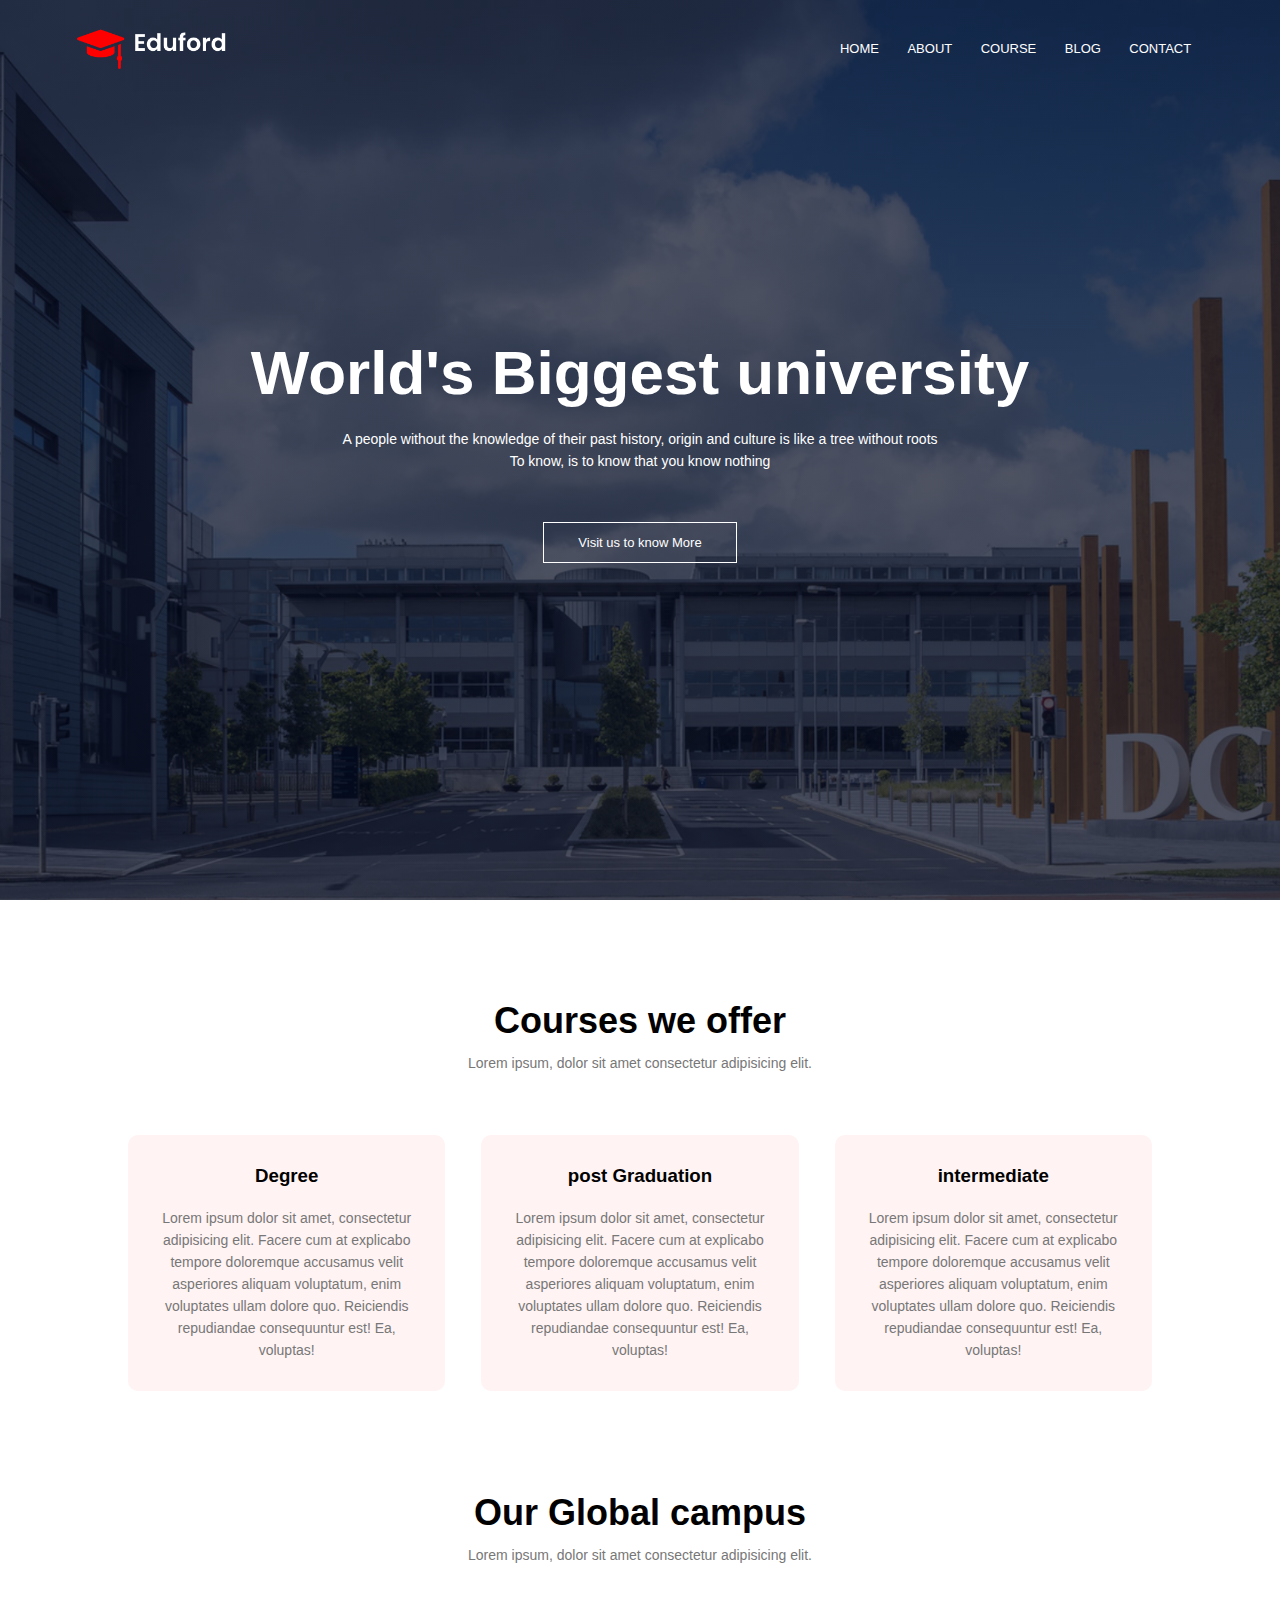
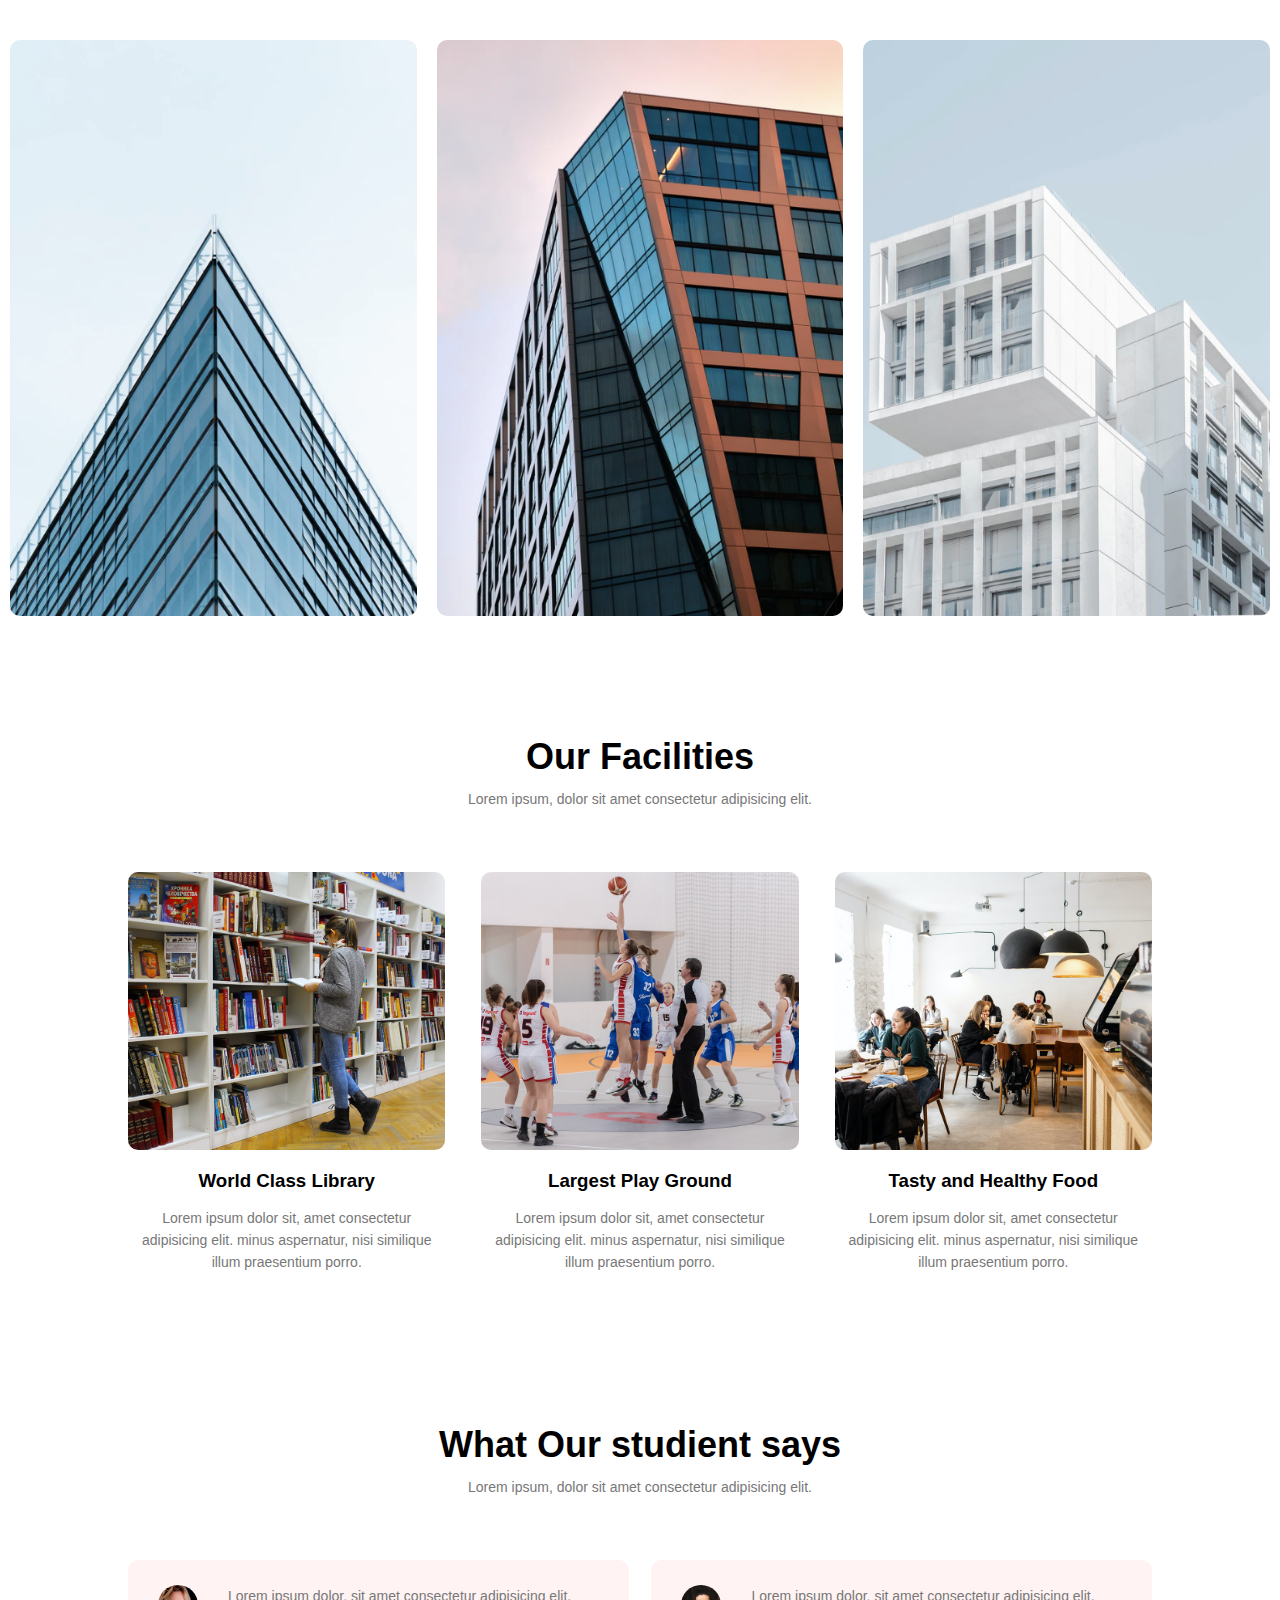
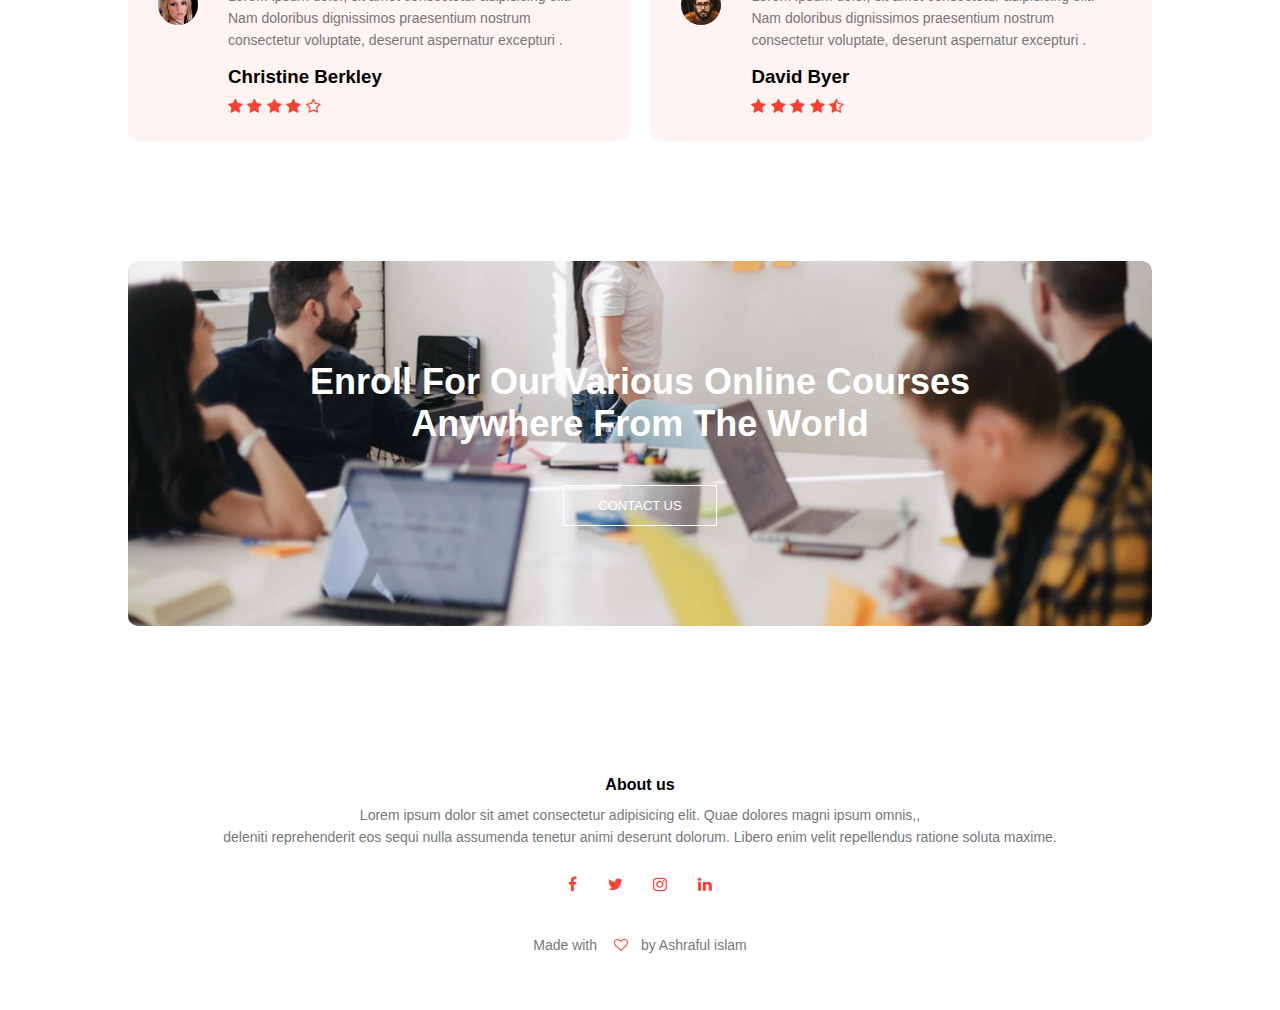
<file: index.html>
<!DOCTYPE html>
<html lang="en">
<head>
    <meta charset="UTF-8">
    <meta http-equiv="X-UA-Compatible" content="IE=edge">
    <meta name="viewport" content="width=device-width, initial-scale=1.0">
    <title>university website Design</title>
    <link rel="stylesheet" href="style.css">
    <link rel="preconnect" href="https://fonts.googleapis.com">
    <link rel="stylesheet" href="https://stackpath.bootstrapcdn.com/font-awesome/4.7.0/css/font-awesome.min.css">
</head>
<body>
    <section class="header" >
      <nav>
          <a href="index.html"><img src="images/logo.png" alt="...loading"></a>
          <div class="nav-links" id="navLinks">
            <i class="fa fa-window-close" onclick="hideMenu()"></i>
           <ul>
            <li><a href="index.html">HOME</a></li>
            <li><a href="about.html">ABOUT</a></li>
            <li><a href="courses.html">COURSE</a></li>
            <li><a href="blog.html">BLOG</a></li>
            <li><a href="contact.html">CONTACT</a></li>
           </ul>
          </div>
          <i class="fa fa-bars" onclick="showMenu()"></i>
      </nav>
    <div class="text-box"> 
    <h1>World's Biggest university</h1>
    <p>A people without the knowledge of their past history, origin and culture is like a tree without roots<br>To know, is to know that you know nothing</p>
    <a href="#" class="hero-btn">Visit us to know More</a>
</div>
</section>

<!-----course------->

<section class="course">
    <h1>Courses we offer</h1>
    <p>Lorem ipsum, dolor sit amet consectetur adipisicing elit.</p>

     <div class="row">
         <div class="course-col">
            <h3>Degree</h3>
            <p>Lorem ipsum dolor sit amet, consectetur adipisicing elit.
             Facere cum at explicabo tempore doloremque accusamus velit asperiores aliquam voluptatum, 
             enim voluptates ullam dolore quo. Reiciendis repudiandae consequuntur est! Ea, voluptas!</p>
         </div>     
         <div class="course-col">
            <h3>post Graduation </h3>
            <p>Lorem ipsum dolor sit amet, consectetur adipisicing elit.
             Facere cum at explicabo tempore doloremque accusamus velit asperiores aliquam voluptatum, 
             enim voluptates ullam dolore quo. Reiciendis repudiandae consequuntur est! Ea, voluptas!</p>
         </div>     
         <div class="course-col">
            <h3>intermediate </h3>
            <p>Lorem ipsum dolor sit amet, consectetur adipisicing elit.
             Facere cum at explicabo tempore doloremque accusamus velit asperiores aliquam voluptatum, 
             enim voluptates ullam dolore quo. Reiciendis repudiandae consequuntur est! Ea, voluptas!</p>
         </div>     
     </div>
</section>

<!----------campus-------------->

<section class="campus">
    <h1>Our Global campus</h1>
    <p>Lorem ipsum, dolor sit amet consectetur adipisicing elit.</p>
    <div class="row">
        <div class="campus-col">
            <img src="images/london.png" alt="....loding">
            <div class="layer">
                <h3>LONDO</h3>
            </div>
        </div>
        <div class="campus-col">
            <img src="images/newyork.png" alt="....loding">
            <div class="layer">
                <h3>NEW YORK</h3>
            </div>
        </div>
        <div class="campus-col">
            <img src="images/washington.png" alt="....loding">
            <div class="layer">
                <h3>WASHINGTON</h3>
            </div>
        </div>
    </div>



</section>
<!--------x-campus---x------->


<!---------facilities------>

<section class="facilities">
     <h1>Our Facilities</h1>
     <p>Lorem ipsum, dolor sit amet consectetur adipisicing elit.</p>
    
  <div class="row">
      <div class="facilities-col">
       <img src="images/library.png" alt="....loading">
       <h3>World Class Library</h3>
       <p>Lorem ipsum dolor sit, amet consectetur adipisicing elit.
          minus aspernatur, nisi similique illum praesentium porro.</p>
  </div>
      <div class="facilities-col">
       <img src="images/basketball.png" alt="....loading">
       <h3>Largest Play Ground</h3>
       <p>Lorem ipsum dolor sit, amet consectetur adipisicing elit.
          minus aspernatur, nisi similique illum praesentium porro.</p>
  </div>
      <div class="facilities-col">
       <img src="images/cafeteria.png" alt="...loading">
       <h3>Tasty and Healthy Food</h3>
       <p>Lorem ipsum dolor sit, amet consectetur adipisicing elit.
          minus aspernatur, nisi similique illum praesentium porro.</p>
  </div>
</div>
</section>
<!----x------facilities-----x---->


<!---------testimonials-------->

<section class="testimonials">
    <h1>What Our studient says</h1>
    <p>Lorem ipsum, dolor sit amet consectetur adipisicing elit.</p>
    
    <div class="row">
        <div class="testimonial-col">
            <img src="images/user1.jpg" alt="...loading">
            <div>
                <p>Lorem ipsum dolor, sit amet consectetur adipisicing elit. 
                    Nam doloribus dignissimos praesentium nostrum consectetur voluptate, 
                    deserunt aspernatur excepturi .</p>
                    <h3>Christine Berkley</h3>
                    <i class="fa fa-star"></i>
                    <i class="fa fa-star"></i>
                    <i class="fa fa-star"></i>
                    <i class="fa fa-star"></i>
                    <i class="fa fa-star-o"></i>
            </div>
        </div>
        <div class="testimonial-col">
            <img src="images/user2.jpg" alt="...loading">
            <div>
                <p>Lorem ipsum dolor, sit amet consectetur adipisicing elit. 
                    Nam doloribus dignissimos praesentium nostrum consectetur voluptate, 
                    deserunt aspernatur excepturi .</p>
                    <h3>David Byer</h3> 
                    <i class="fa fa-star"></i>
                    <i class="fa fa-star"></i>
                    <i class="fa fa-star"></i>
                    <i class="fa fa-star"></i>
                    <i class="fa fa-star-half-o"></i>       
            </div>
        </div>
    </div>
</section>
<!-----x------testimonials----x---->

<!---------call to Action---------------->

<section class="cta">
    <h1>Enroll For Our Various Online Courses<br> Anywhere From The World</h1>
    <a href="#" class="hero-btn">CONTACT US</a>
</section>

<!-------x----------call to Action-------x----->


<!-----------------Footer------------->
<section class="footer">
      <h4>About us</h4>
      <p>Lorem ipsum dolor sit amet consectetur adipisicing elit.
         Quae dolores magni ipsum omnis,,<br> deleniti reprehenderit eos sequi nulla assumenda tenetur animi deserunt dolorum.
         Libero enim velit repellendus ratione soluta maxime.</p>
         <div class="icons">
             <i class="fa fa-facebook"></i>
             <i class="fa fa-twitter"></i>
             <i class="fa fa-instagram"></i>
             <i class="fa fa-linkedin"></i>
         </div>
         <p>Made with <i class="fa fa-heart-o"></i>by Ashraful islam</p>









</section>







<!-------x--------Footer-------x--------->









<!------javascript for toggle menu---->
<script>

var navLinks = document.getElementById("navLinks");
function showMenu(){
    navLinks.style.right = "0";
}
function hideMenu(){
    navLinks.style.right = "-200px";
}

</script>



</body>
</html>
</file>
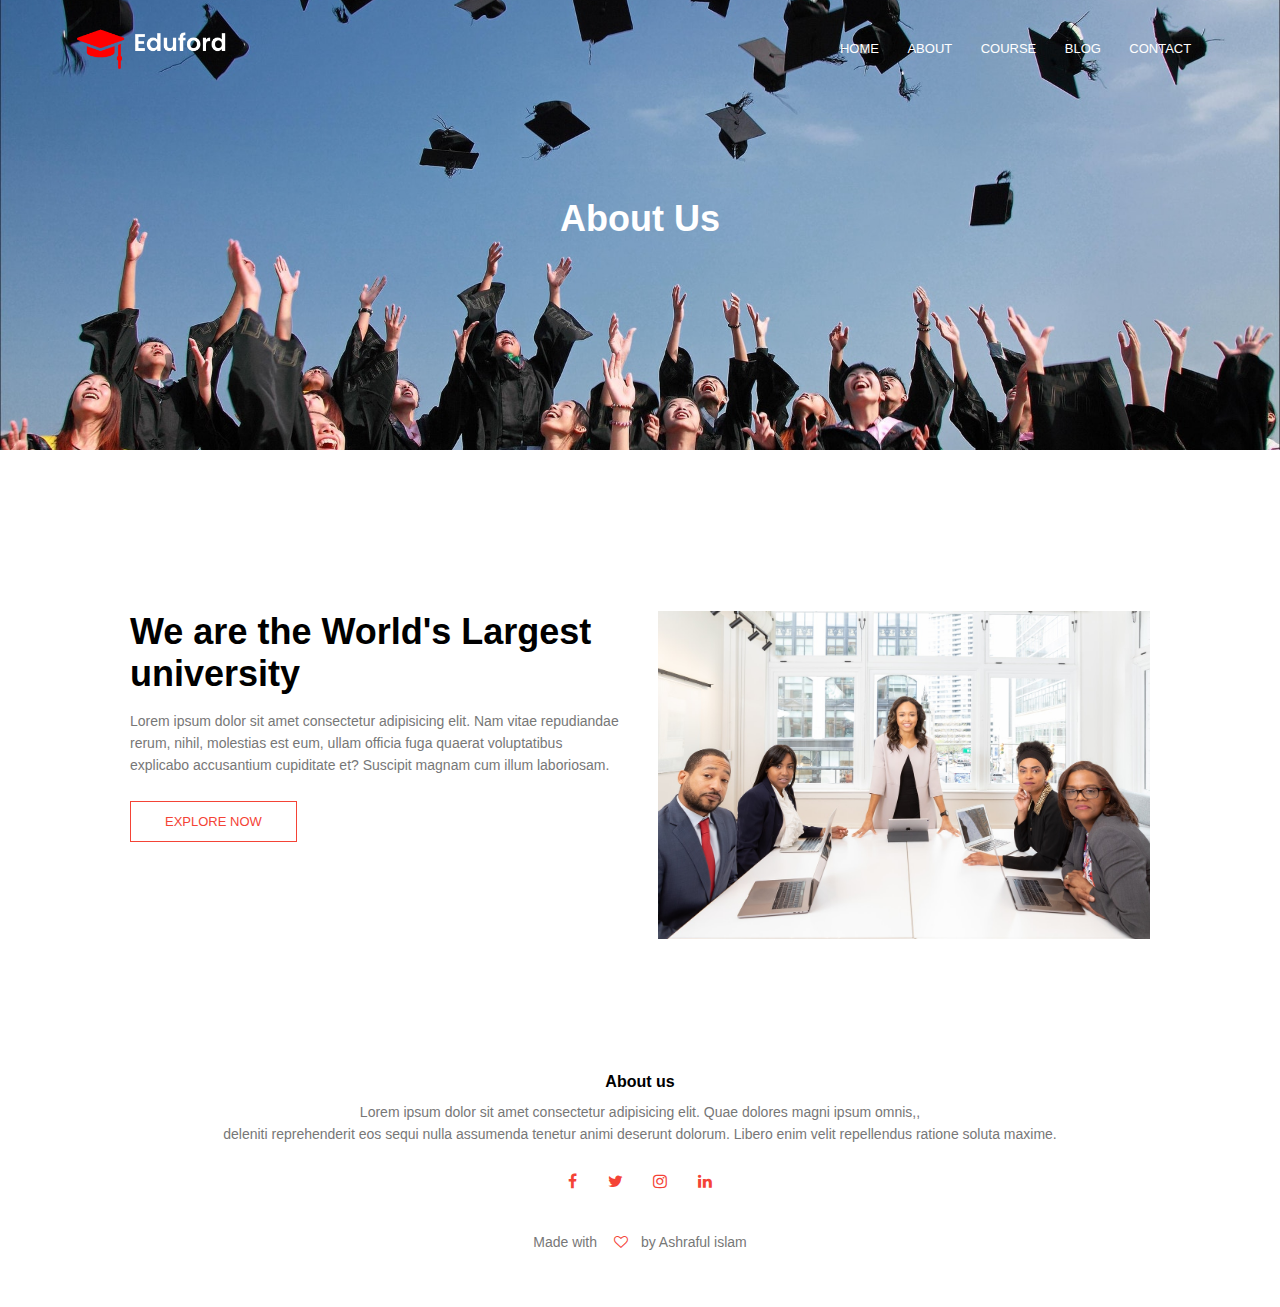
<file: about.html>
<!DOCTYPE html>
<html lang="en">
<head>
    <meta charset="UTF-8">
    <meta http-equiv="X-UA-Compatible" content="IE=edge">
    <meta name="viewport" content="width=device-width, initial-scale=1.0">
    <title>university website Design</title>
    <link rel="stylesheet" href="style.css">
    <link rel="preconnect" href="https://fonts.googleapis.com">
    <link rel="stylesheet" href="https://stackpath.bootstrapcdn.com/font-awesome/4.7.0/css/font-awesome.min.css">
</head>
<body>
    <section class="sub-header">
      <nav>
          <a href="index.html"><img src="images/logo.png" alt="...loading"></a>
          <div class="nav-links" id="navLinks">
            <i class="fa fa-window-close" onclick="hideMenu()"></i>
           <ul>
            <li><a href="index.html">HOME</a></li>
            <li><a href="about.html">ABOUT</a></li>
            <li><a href="courses.html">COURSE</a></li>
            <li><a href="blog.html">BLOG</a></li>
            <li><a href="contact.html">CONTACT</a></li>
           </ul>
          </div>
          <i class="fa fa-bars" onclick="showMenu()"></i>
      </nav>
     <h1>About Us</h1>
</section>

<!------------------about us content--------------------------->
 <section class="about-us">
     <div class="row">
         <div class="about-col">
             <h1>We are the World's Largest university</h1>
             <p>Lorem ipsum dolor sit amet consectetur adipisicing elit.
                 Nam vitae repudiandae rerum, nihil, molestias est eum,
                 ullam officia fuga quaerat voluptatibus explicabo accusantium cupiditate et? 
                 Suscipit magnam cum illum laboriosam.</p>
                 <a href="#" class="hero-btn red-btn">EXPLORE NOW</a>
         </div>
         <div class="about-col">
             <img src="images/about.jpg" alt="......loading">
         </div>
     </div>






 </section>

<!-----------------Footer------------->
<section class="footer">
      <h4>About us</h4>
      <p>Lorem ipsum dolor sit amet consectetur adipisicing elit.
         Quae dolores magni ipsum omnis,,<br> deleniti reprehenderit eos sequi nulla assumenda tenetur animi deserunt dolorum.
         Libero enim velit repellendus ratione soluta maxime.</p>
         <div class="icons">
             <i class="fa fa-facebook"></i>
             <i class="fa fa-twitter"></i>
             <i class="fa fa-instagram"></i>
             <i class="fa fa-linkedin"></i>
         </div>
         <p>Made with <i class="fa fa-heart-o"></i>by Ashraful islam</p>









</section>







<!-------x--------Footer-------x--------->









<!------javascript for toggle menu---->
<script>

var navLinks = document.getElementById("navLinks");
function showMenu(){
    navLinks.style.right = "0";
}
function hideMenu(){
    navLinks.style.right = "-200px";
}

</script>



</body>
</html>
</file>
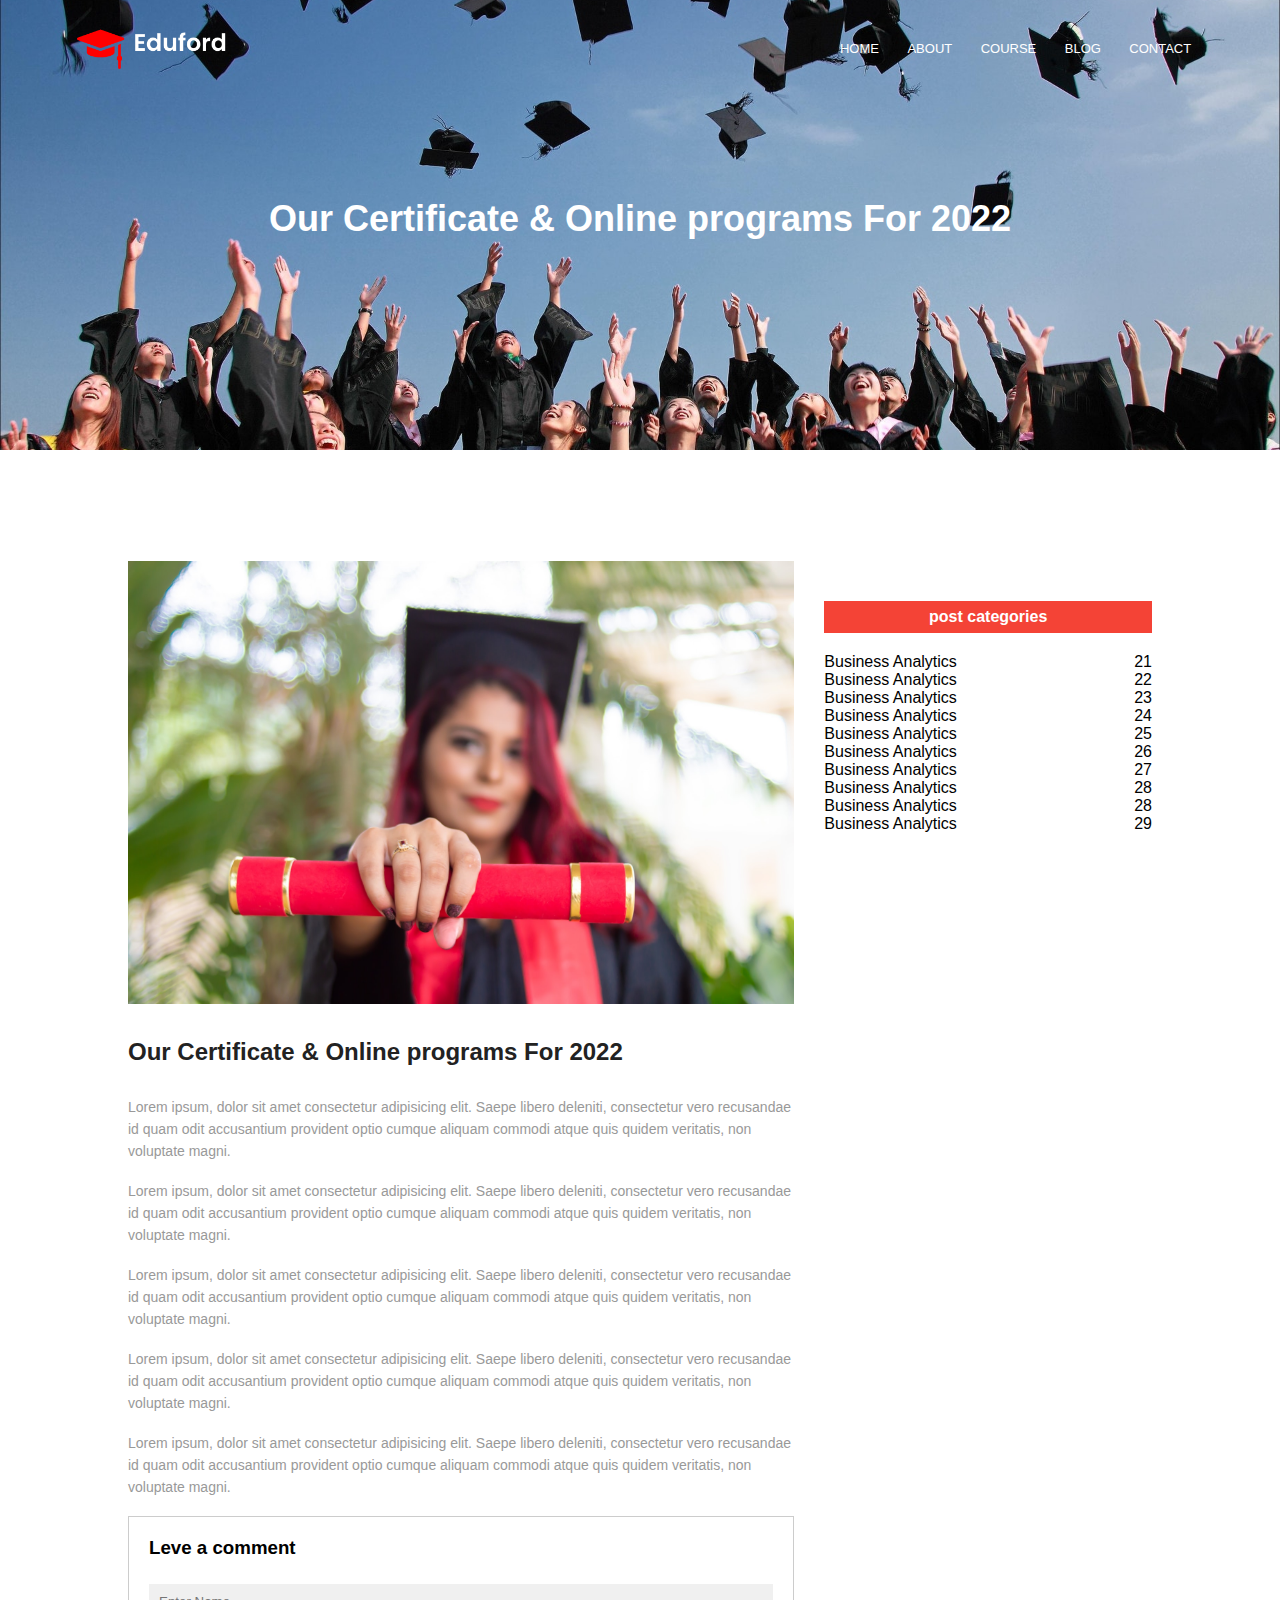
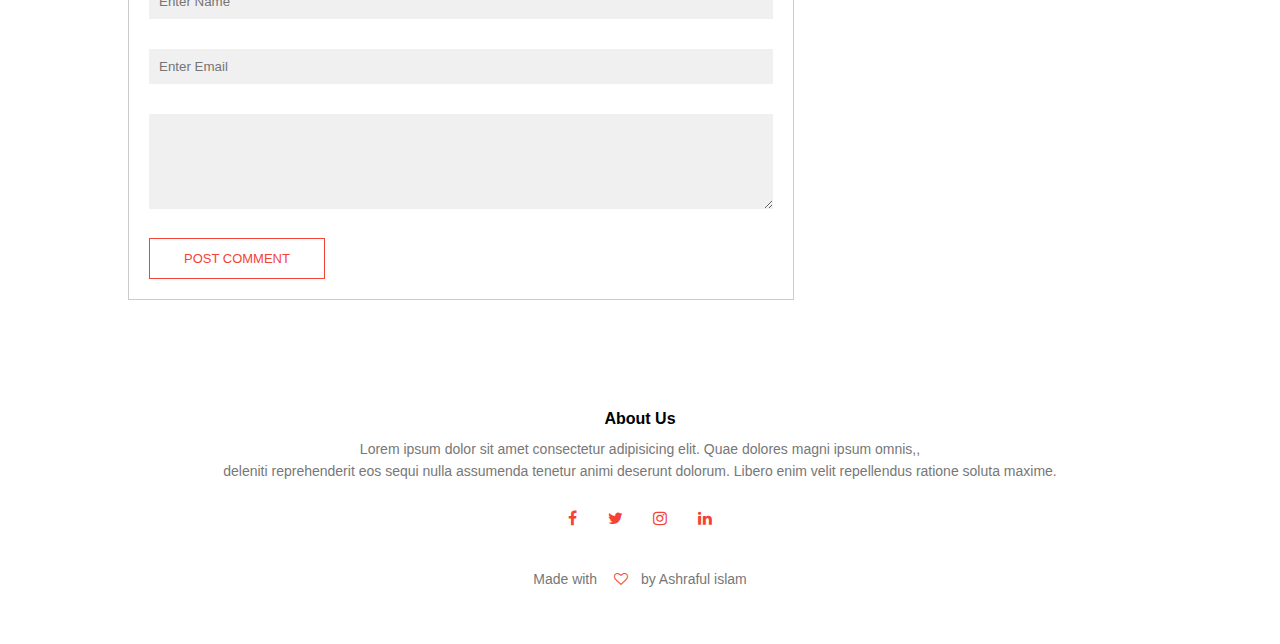
<file: blog.html>
<!DOCTYPE html>
<html lang="en">
<head>
    <meta charset="UTF-8">
    <meta http-equiv="X-UA-Compatible" content="IE=edge">
    <meta name="viewport" content="width=device-width, initial-scale=1.0">
    <title>university website Design</title>
    <link rel="stylesheet" href="style.css">
    <link rel="preconnect" href="https://fonts.googleapis.com">
    <link rel="stylesheet" href="https://stackpath.bootstrapcdn.com/font-awesome/4.7.0/css/font-awesome.min.css">
</head>
<body>
    <section class="sub-header">
      <nav>
          <a href="index.html"><img src="images/logo.png" alt="...loading"></a>
          <div class="nav-links" id="navLinks">
            <i class="fa fa-window-close" onclick="hideMenu()"></i>
           <ul>
            <li><a href="index.html">HOME</a></li>
            <li><a href="about.html">ABOUT</a></li>
            <li><a href="courses.html">COURSE</a></li>
            <li><a href="blog.html">BLOG</a></li>
            <li><a href="contact.html">CONTACT</a></li>
           </ul>
          </div>
          <i class="fa fa-bars" onclick="showMenu()"></i>
      </nav>
     <h1>Our Certificate & Online programs For 2022</h1>
     
</section>
<!----------------blog page content---------------------->
<section class="blog-content">

    <div class="row">
        <div class="blog-left">
           <img src="images/certificate.jpg" alt="....loading">
           <h2>Our Certificate & Online programs For 2022</h2>
           <p>
            Lorem ipsum, dolor sit amet consectetur adipisicing elit.
            Saepe libero deleniti, consectetur vero recusandae id quam odit accusantium provident optio cumque aliquam commodi atque quis quidem veritatis,
            non voluptate magni.
        </p><br>
           <p>
            Lorem ipsum, dolor sit amet consectetur adipisicing elit.
            Saepe libero deleniti, consectetur vero recusandae id quam odit accusantium provident optio cumque aliquam commodi atque quis quidem veritatis,
            non voluptate magni.
        </p><br>
           <p>
            Lorem ipsum, dolor sit amet consectetur adipisicing elit.
            Saepe libero deleniti, consectetur vero recusandae id quam odit accusantium provident optio cumque aliquam commodi atque quis quidem veritatis,
            non voluptate magni.
        </p><br>
           <p>
            Lorem ipsum, dolor sit amet consectetur adipisicing elit.
            Saepe libero deleniti, consectetur vero recusandae id quam odit accusantium provident optio cumque aliquam commodi atque quis quidem veritatis,
            non voluptate magni.
        </p><br>
           <p>
            Lorem ipsum, dolor sit amet consectetur adipisicing elit.
            Saepe libero deleniti, consectetur vero recusandae id quam odit accusantium provident optio cumque aliquam commodi atque quis quidem veritatis,
            non voluptate magni.
        </p><br>

        <!--------------comment box-------------------->
         <div class="comment-box">
         <h3>Leve a comment</h3>
         <form class="comment-form">
            <input type="text" placeholder="Enter Name">
            <input type="email" placeholder="Enter Email">
            <textarea rows="5" placeholder="your comment">
            </textarea>
            <button type="submit" class="hero-btn red-btn">POST COMMENT</button>
        </form>
         </div>

<!-----------x-------------comment box-----------x-------------->
        </div>
        <div class="blog-right">
            <h3>post categories</h3>
            <div>
                <span>Business Analytics</span>
                <span>21</span>
            </div>
            <div>
                <span>Business Analytics</span>
                <span>22</span>
            </div>
            <div>
                <span>Business Analytics</span>
                <span>23</span>
            </div>
            <div>
                <span>Business Analytics</span>
                <span>24</span>
            </div>
            <div>
                <span>Business Analytics</span>
                <span>25</span>
            </div>
            <div>
                <span>Business Analytics</span>
                <span>26</span>
            </div>
            <div>
                <span>Business Analytics</span>
                <span>27</span>
            </div>
            <div>
                <span>Business Analytics</span>
                <span>28</span>
            </div>
            <div>
                <span>Business Analytics</span>
                <span>28</span>
            </div>
            <div>
                <span>Business Analytics</span>
                <span>29</span>
            </div>
        </div>
    </div>




















</section>









<!-----------------Footer------------->
<section class="footer">
      <h4>About Us</h4>
      <p>Lorem ipsum dolor sit amet consectetur adipisicing elit.
         Quae dolores magni ipsum omnis,,<br> deleniti reprehenderit eos sequi nulla assumenda tenetur animi deserunt dolorum.
         Libero enim velit repellendus ratione soluta maxime.</p>
         <div class="icons">
             <i class="fa fa-facebook"></i>
             <i class="fa fa-twitter"></i>
             <i class="fa fa-instagram"></i>
             <i class="fa fa-linkedin"></i>
         </div>
         <p>Made with <i class="fa fa-heart-o"></i>by Ashraful islam</p>









</section>







<!-------x--------Footer-------x--------->









<!------javascript for toggle menu---->
<script>

var navLinks = document.getElementById("navLinks");
function showMenu(){
    navLinks.style.right = "0";
}
function hideMenu(){
    navLinks.style.right = "-200px";
}

</script>



</body>
</html>
</file>
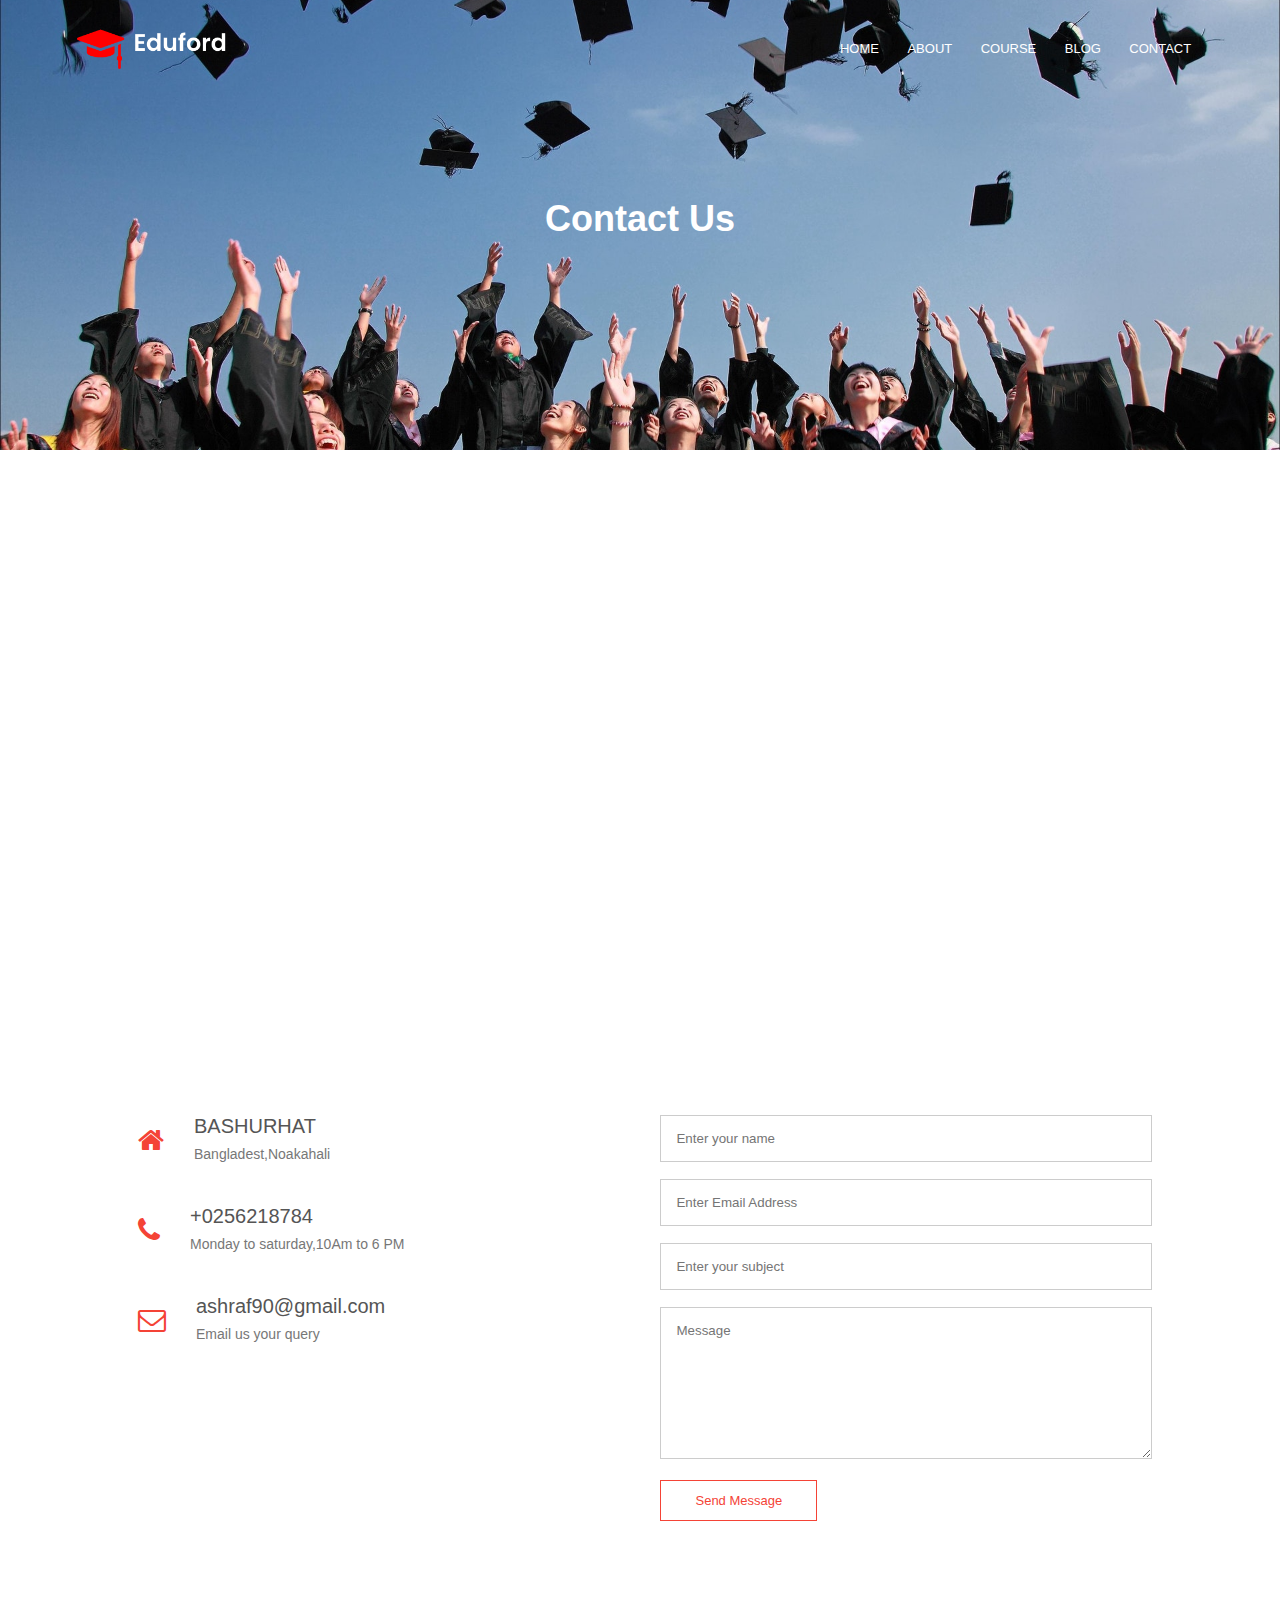
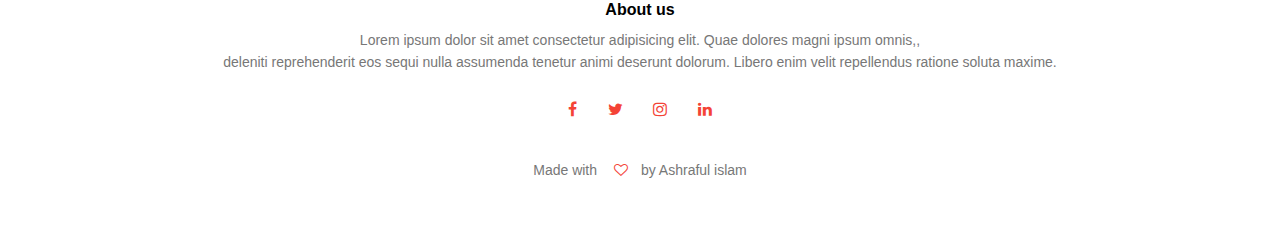
<file: contact.html>
<!DOCTYPE html>
<html lang="en">
<head>
    <meta charset="UTF-8">
    <meta http-equiv="X-UA-Compatible" content="IE=edge">
    <meta name="viewport" content="width=device-width, initial-scale=1.0">
    <title>university website Design</title>
    <link rel="stylesheet" href="style.css">
    <link rel="preconnect" href="https://fonts.googleapis.com">
    <link rel="stylesheet" href="https://stackpath.bootstrapcdn.com/font-awesome/4.7.0/css/font-awesome.min.css">
</head>
<body>
    <section class="sub-header">
      <nav>
          <a href="index.html"><img src="images/logo.png" alt="...loading"></a>
          <div class="nav-links" id="navLinks">
            <i class="fa fa-window-close" onclick="hideMenu()"></i>
           <ul>
               <li><a href="index.html">HOME</a></li>
               <li><a href="about.html">ABOUT</a></li>
               <li><a href="courses.html">COURSE</a></li>
               <li><a href="blog.html">BLOG</a></li>
               <li><a href="contact.html">CONTACT</a></li>
           </ul>
          </div>
          <i class="fa fa-bars" onclick="showMenu()"></i>
      </nav>
     <h1>Contact Us</h1>
</section>

<!--------------------contact us--------------------------->
 <section class="location">

<iframe src="https://www.google.com/maps/embed?pb=!1m14!1m12!1m3!1d22677.516694263188!2d91.26924330453228!3d22.87137272014079!2m3!1f0!2f0!3f0!3m2!1i1024!2i768!4f13.1!5e0!3m2!1sen!2sbd!4v1654223789327!5m2!1sen!2sbd"
 width="600" height="450" style="border:0;" allowfullscreen="" loading="lazy" referrerpolicy="no-referrer-when-downgrade"></iframe>

 </section>

 <section class="contact-us">
  
    <div class="row">
           <div class="contact-col">
            <div>
               <i class="fa fa-home"></i> 
               <span>
                  <h5>BASHURHAT</h5> 
                  <p>Bangladest,Noakahali</p>              
           </span>
          </div>
            <div>
               <i class="fa fa-phone"></i> 
               <span>
                  <h5>+0256218784</h5> 
                  <p>Monday to saturday,10Am to 6 PM</p>              
           </span>
          </div>
        
            <div>
               <i class="fa fa-envelope-o"></i> 
               <span>
                  <h5>ashraf90@gmail.com</h5> 
                  <p>Email us your query</p>              
           </span>
          </div>
          </div>
     <div class="contact-col">
        <form action="from-handler.php" method="post">
        <input type="text" name="name" placeholder="Enter your name" required>
        <input type="email"name="email" placeholder="Enter Email Address" required>
        <input type="text" name="subject" placeholder="Enter your subject" required>
        <textarea rows="8" name="message" placeholder="Message" required></textarea>
         <button type="submit" class="hero-btn red-btn">Send Message</button>
          </form>


          </div>
    </div>

 </section>






<!-----------------Footer------------->
<section class="footer">
      <h4>About us</h4>
      <p>Lorem ipsum dolor sit amet consectetur adipisicing elit.
         Quae dolores magni ipsum omnis,,<br> deleniti reprehenderit eos sequi nulla assumenda tenetur animi deserunt dolorum.
         Libero enim velit repellendus ratione soluta maxime.</p>
         <div class="icons">
             <i class="fa fa-facebook"></i>
             <i class="fa fa-twitter"></i>
             <i class="fa fa-instagram"></i>
             <i class="fa fa-linkedin"></i>
         </div>
         <p>Made with <i class="fa fa-heart-o"></i>by Ashraful islam</p>









</section>







<!-------x--------Footer-------x--------->









<!------javascript for toggle menu---->
<script>

var navLinks = document.getElementById("navLinks");
function showMenu(){
    navLinks.style.right = "0";
}
function hideMenu(){
    navLinks.style.right = "-200px";
}

</script>



</body>
</html>
</file>
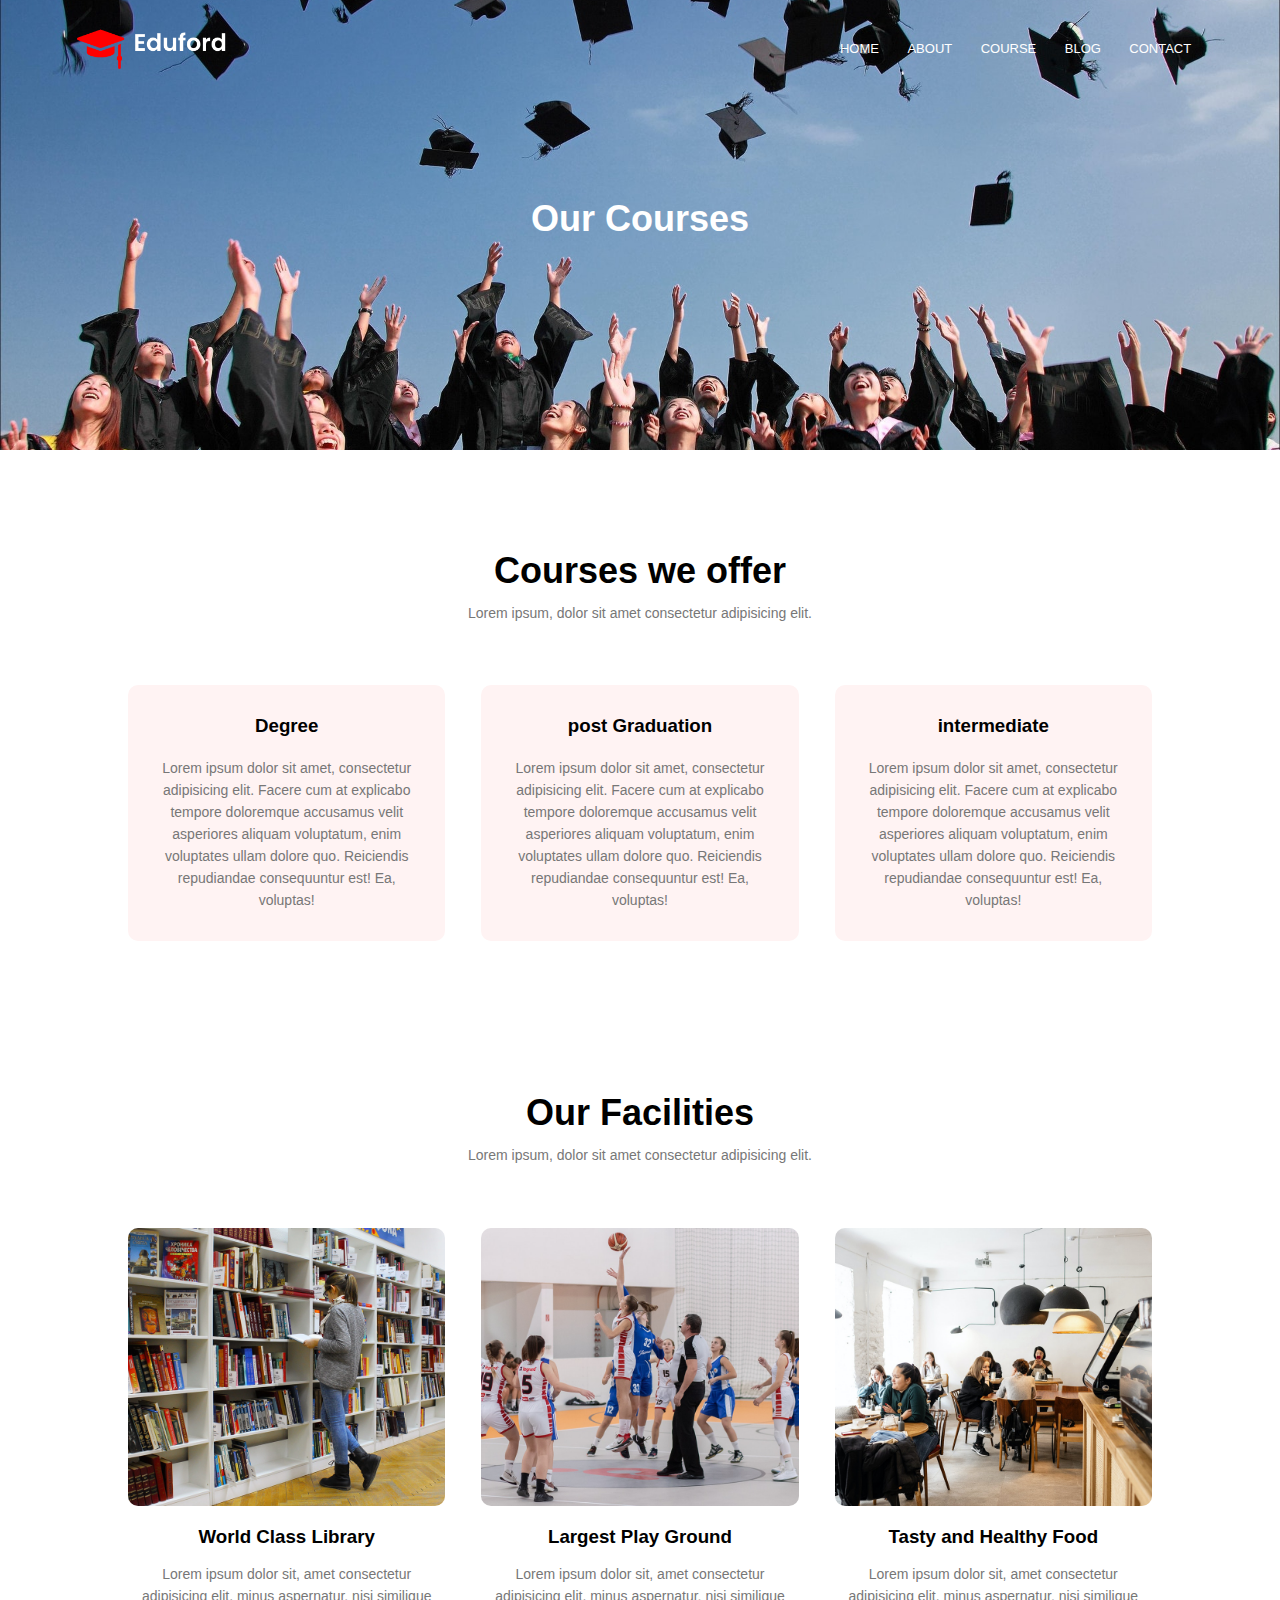
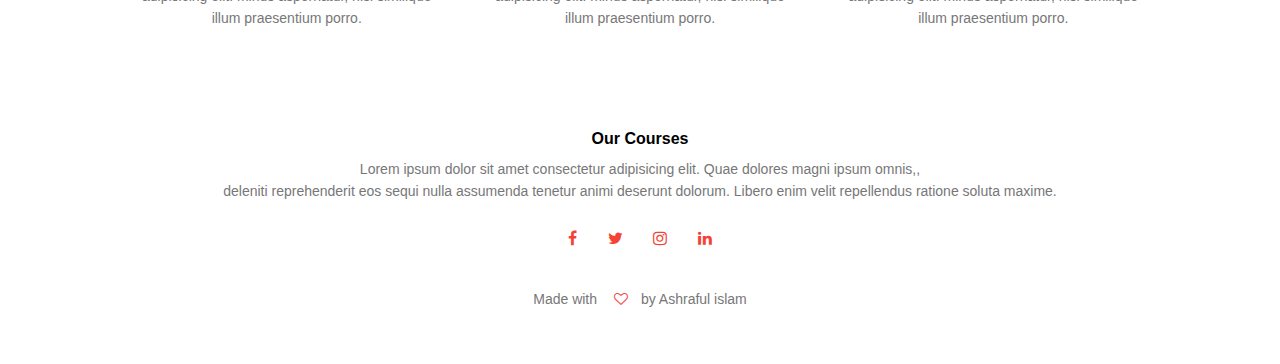
<file: courses.html>
<!DOCTYPE html>
<html lang="en">
<head>
    <meta charset="UTF-8">
    <meta http-equiv="X-UA-Compatible" content="IE=edge">
    <meta name="viewport" content="width=device-width, initial-scale=1.0">
    <title>university website Design</title>
    <link rel="stylesheet" href="style.css">
    <link rel="preconnect" href="https://fonts.googleapis.com">
    <link rel="stylesheet" href="https://stackpath.bootstrapcdn.com/font-awesome/4.7.0/css/font-awesome.min.css">
</head>
<body>
    <section class="sub-header">
      <nav>
          <a href="index.html"><img src="images/logo.png" alt="...loading"></a>
          <div class="nav-links" id="navLinks">
            <i class="fa fa-window-close" onclick="hideMenu()"></i>
           <ul>
            <li><a href="index.html">HOME</a></li>
            <li><a href="about.html">ABOUT</a></li>
            <li><a href="courses.html">COURSE</a></li>
            <li><a href="blog.html">BLOG</a></li>
            <li><a href="contact.html">CONTACT</a></li>
           </ul>
          </div>
          <i class="fa fa-bars" onclick="showMenu()"></i>
      </nav>
     <h1>Our Courses</h1>
</section>
<!----------------Course---------------------->
<section class="course">
    <h1>Courses we offer</h1>
    <p>Lorem ipsum, dolor sit amet consectetur adipisicing elit.</p>

     <div class="row">
         <div class="course-col">
            <h3>Degree</h3>
            <p>Lorem ipsum dolor sit amet, consectetur adipisicing elit.
             Facere cum at explicabo tempore doloremque accusamus velit asperiores aliquam voluptatum, 
             enim voluptates ullam dolore quo. Reiciendis repudiandae consequuntur est! Ea, voluptas!</p>
         </div>     
         <div class="course-col">
            <h3>post Graduation </h3>
            <p>Lorem ipsum dolor sit amet, consectetur adipisicing elit.
             Facere cum at explicabo tempore doloremque accusamus velit asperiores aliquam voluptatum, 
             enim voluptates ullam dolore quo. Reiciendis repudiandae consequuntur est! Ea, voluptas!</p>
         </div>     
         <div class="course-col">
            <h3>intermediate </h3>
            <p>Lorem ipsum dolor sit amet, consectetur adipisicing elit.
             Facere cum at explicabo tempore doloremque accusamus velit asperiores aliquam voluptatum, 
             enim voluptates ullam dolore quo. Reiciendis repudiandae consequuntur est! Ea, voluptas!</p>
         </div>     
     </div>
</section>

<!----------facilities---------------------->
<section class="facilities">
    <h1>Our Facilities</h1>
    <p>Lorem ipsum, dolor sit amet consectetur adipisicing elit.</p>
   
 <div class="row">
     <div class="facilities-col">
      <img src="images/library.png" alt="....loading">
      <h3>World Class Library</h3>
      <p>Lorem ipsum dolor sit, amet consectetur adipisicing elit.
         minus aspernatur, nisi similique illum praesentium porro.</p>
 </div>
     <div class="facilities-col">
      <img src="images/basketball.png" alt="....loading">
      <h3>Largest Play Ground</h3>
      <p>Lorem ipsum dolor sit, amet consectetur adipisicing elit.
         minus aspernatur, nisi similique illum praesentium porro.</p>
 </div>
     <div class="facilities-col">
      <img src="images/cafeteria.png" alt="...loading">
      <h3>Tasty and Healthy Food</h3>
      <p>Lorem ipsum dolor sit, amet consectetur adipisicing elit.
         minus aspernatur, nisi similique illum praesentium porro.</p>
 </div>
</div>
</section>









<!-----------------Footer------------->
<section class="footer">
      <h4>Our Courses</h4>
      <p>Lorem ipsum dolor sit amet consectetur adipisicing elit.
         Quae dolores magni ipsum omnis,,<br> deleniti reprehenderit eos sequi nulla assumenda tenetur animi deserunt dolorum.
         Libero enim velit repellendus ratione soluta maxime.</p>
         <div class="icons">
             <i class="fa fa-facebook"></i>
             <i class="fa fa-twitter"></i>
             <i class="fa fa-instagram"></i>
             <i class="fa fa-linkedin"></i>
         </div>
         <p>Made with <i class="fa fa-heart-o"></i>by Ashraful islam</p>









</section>







<!-------x--------Footer-------x--------->









<!------javascript for toggle menu---->
<script>

var navLinks = document.getElementById("navLinks");
function showMenu(){
    navLinks.style.right = "0";
}
function hideMenu(){
    navLinks.style.right = "-200px";
}

</script>



</body>
</html>
</file>
<file: style.css>
*{
    margin: 0;
    padding: 0;
    font-family: 'Poppins', sans-serif;
}
.header{
    min-height: 100vh;
    width: 100%;
    background-image: linear-gradient(rgba(4,9,30,0.7),rgba(4,9,30,0.7)),url(images/banner.png);
    background-position: center;
    background-size: cover;
    position: relative;
}
nav{
    display: flex;
    padding: 2% 6%;
    justify-content: space-between;
    align-items: center;
}
nav img{
    width: 150px;   
}
.nav-links{
    flex: 1;
    text-align:right;
}
.nav-links ul li{
    list-style: none;
    display: inline-block;
    padding: 8px 12px;
    position: relative;
}
.nav-links ul li a{
    color:#fff;
    text-decoration: none;
    font-size: 13px;
}
.nav-links ul li::after{
    content: '';
    width: 0%;
    height: 2px;
    background: #f44336;
    display: block;
    margin: auto;
    transition:1s;
}
.nav-links ul li:hover::after{
    width: 100%;   
}
.text-box{
   width: 90%;
   color: #fff;
   position: absolute;
   top: 50%;
   left: 50%;
   transform: translate(-50%,-50%);
   text-align: center;
}
.text-box h1{
    font-size: 62px;
}
.text-box p{
    margin: 10px 0 40px;
    font-size: 14px;
    color: #fff;
}
.hero-btn{
    display: inline-block;
    text-decoration: none;
    color: #fff ;
    border: 1px solid #fff;
    padding: 12px 34px;
    font-size:13px;
    background: transparent;
    position: relative;
}
.hero-btn:hover{
    border: 1px solid #f44336;
    background: #f44336;
    transition: 1s;
}
nav .fa{
    display: none;
}
@media(max-width: 700px){
    .text-box h1{
        font-size: 20px;
    }
    .nav-links ul li{
        display: block;
    }
    .nav-links{
        position: fixed;
        background: #f44336;
        height: 100vh;
        width: 200px;
        top: 0;
        right: -200px;
        text-align: left;
        z-index: 2;
        transition: 1s;

    }
    nav .fa{
        display: block;
        color: #fff;
        margin: 10px;
        font-size: 22px;
        cursor: pointer;
    }
    .nav-links ul{
        padding: 30px;
    }
}

/*-----course----------*/

.course{
    width: 80%;
    margin: auto;
    text-align: center;
    padding-top: 100px;

}
h1{
    font-size: 36px;
    font-weight: 600;
}

p{
   color:#777;
   font-size: 14px;
   font-weight: 300;
   line-height: 22px;
   padding: 10px;
}

.row{
    margin-top: 5%;
    display: flex;
    justify-content: space-between;   
}

.course-col{
    flex-basis: 31%;
    background: #fff3f3;
    border-radius: 10px;
    margin-bottom: 5%;
    padding: 20px 12px;
    box-sizing: border-box;
    transition: 0.5s;
}
h3{
    text-align: center;
    font-weight: 600;
    margin: 10px 0 ;
}

.course-col:hover{
    box-shadow: 0 0 20px 0px rgba(0, 0, 0,0.2);
}
@media(max-width: 700px){
    .row{
       flex-direction: column; 
    }
}

/*----------campus--------*/

.campus{
    text-align: center;
    width: 100%;
    margin: auto;
    padding-top: 50px;
}

.campus-col{
    flex-basis: 32%;
    border-radius: 10px;
    margin-bottom: 20px;
    position: relative;
    overflow: hidden;
    margin-right: 10px;
    margin-left: 10px;

}

.campus-col img{
     width: 100%;
     display: block;
}

.layer{
    background: transparent;
    height: 100%;
    width: 100%;
    position: absolute;
    top: 0;
    left: 0;
    transition: 0.5s;
}
.layer:hover{
    background: rgba(226,0,0,0.7);
}
.layer h3{
    width: 100%;
    font-weight: 500;
    color: #fff;
    font-size: 26px;
    bottom: 0;
    left: 50%;
    transform: translateX(-50%);
    position: absolute;
    opacity: 0;
    transition: 0.5s;

}
.layer:hover h3{
    bottom: 49%;
    opacity: 1;
}

/*-------x---------campus---------x--*/

/*------------facilities--------*/
.facilities{
   width: 80%;
   margin: auto;
   text-align: center;
   padding-top: 100px;
}

.facilities-col{
    flex-basis: 31%;
    border-radius: 10px;
    margin-bottom: 5%;
    text-align: center;
}
.facilities-col img{
    width: 100%;
    border-radius: 10px;
}
.facilities-col p{
    padding: 0;  
}
.facilities-col h3{
    margin-top: 16px;
    margin-bottom: 15px;
    text-align: center;
}
/*------x--------facilities--------x-------*/

/*----------------testimonial-------------------*/
.testimonials{
    width: 80%;
    margin: auto;
    padding-top: 100px;
    text-align: center;
}
.testimonial-col{
    flex-basis: 44%;
    border-radius: 10px;
    margin-bottom: 20px;
    text-align: left;
    background: #fff3f3;
    padding: 25px;
    cursor: pointer;
    display: flex;
   
}
.testimonial-col img{
    height: 40px;
    margin-left: 5px;
    margin-right: 30px;
    border-radius: 50%;
    

}
.testimonial-col p{
    padding: 0;   
}
.testimonial-col h3{
    margin-top: 15px;
    text-align: left;

}

.testimonial-col .fa{
    color: #f44336;
}

/*---------x-------testimonial--------x-----------*/

/*------------------call to action---------------------*/
.cta{
    margin: 100px auto;
    width: 80%;
    background-image: url(images/banner2.jpg);
    background-position: center;
    background-size: cover;
    border-radius: 10px;
    text-align: center;
    padding: 100px 0;
    background-image: -moz-linear-gradient(rgba(0,0,0,0.7),rgba(0,0,0,0.7));
}

.cta h1{
     color: #fff;
     margin-bottom: 40px;
     padding: 0;
}
.hero-btn:hover{
    background: rgba(226,0,0,0.7);
    transition: 1s;
}

@media(max-width: 700px){
    .cta h1{
        font-size: 24px;

    }
}
/*--------x-------call to action-------x----------*/

/*-----------------Footer----------------------*/
.footer{
    width: 100%;
    text-align: center;
    padding: 30px 0;
}
.footer h4{
   margin-top: 20px; 
   font-weight: 600;
}
.footer .fa{
    color: #f44336;
    margin: 0 13px;
    cursor: pointer;
    padding: 18px 0;
}
.fa-heart-o{
   color: #f44336; 
}
/*----------x-----------Footer------------x-------------*/

/*-----------------about us page--------------------------------*/
.sub-header{
    height: 50vh;
    width: 100%;
    background-image: url(images/background.jpg);
    background-position: center;
    background-size: cover;
    text-align: center;
    color: #fff;
}
.sub-header h1{
      margin-top: 100px;     
}
.about-us{
    width: 80%;
    margin: auto;
    padding-top: 80px;
    padding-bottom: 50px;
}
.about-col{
    flex-basis: 48%;
    padding: 30px 2px;
}
.about-col img{
    width: 100%;
}

.about-col h1{
   padding-top: 0;
}
.about-col p{
    padding: 15px 0 25px;
}
.red-btn{
    border: 1px solid #f44336;
    background:transparent;
    color: #f44336;
}
.red-btn:hover{
    color: #fff;
}
/*---------------blog content---------------------*/
.blog-content{
    width: 80%;
    margin: auto;
    padding: 60px 0;    
}
.blog-left{
    flex-basis:65%;
}
.blog-left img{
    width: 100%;
}
.blog-left h2{
    color: #222;
    font-weight: 600;
    margin: 30px 0;
}
.blog-left p{
    color: #999;
    padding: 0;
}
.blog-right{
    flex-basis: 32%; 
    margin-top: 30px;  
}
.blog-right h3{
    background: #f44336;
    color:#fff;
    padding: 7px 0;
    font-size: 16px;
    margin-bottom: 20px;
    
}
.blog-right div{
    display: flex;
    text-align: center;
    justify-content: space-between;
    color: 8px;
    box-sizing: border-box;

}
.comment-box{
   border: 1px  solid #ccc;
   margin: 50 px 0; 
   padding: 10px 20px;

}
.comment-box h3{
    text-align: left;   
}
.comment-form input, .comment-form textarea{
    width: 100%;
    padding: 10px;
    margin: 15px 0;
    box-sizing: border-box;
    border: none;
    outline: none;
    background: #f0f0f0;
}
.comment-form button{
    margin: 10px 0 ;
}
@media(max-width:700px) {
    .sub-header h1{
        font-size: 24px;        
    }
}

/*---------------contact us-----------------------------*/
.location{
    width: 80%;
    margin: auto;
    padding: 80px 0;
}
.location iframe{
    width: 100%;
}
.contact-us{
    width: 80%;
    margin: auto;

}
.contact-col{
    flex-basis: 48%;
    margin-bottom: 30px;
}
.contact-col div{
    display: flex;
    align-items: center;
    margin-bottom: 40px;
}
.contact-col div .fa{
    font-size: 28px;
    color: #f44336;
    margin: 10px;
    margin-right: 30px;    
}
.contact-col div p{
    padding: 0;  
}
.contact-col div h5{
    font-size: 20px;
    margin-bottom: 5px;
    color:  #555;
    font-weight: 400;
}
.contact-col input, .contact-col textarea{
    width: 100%;
    padding:15px;
    margin-bottom: 17px;
    outline: none;
    border: 1px solid #ccc;
    box-sizing: border-box;
}
</file>
